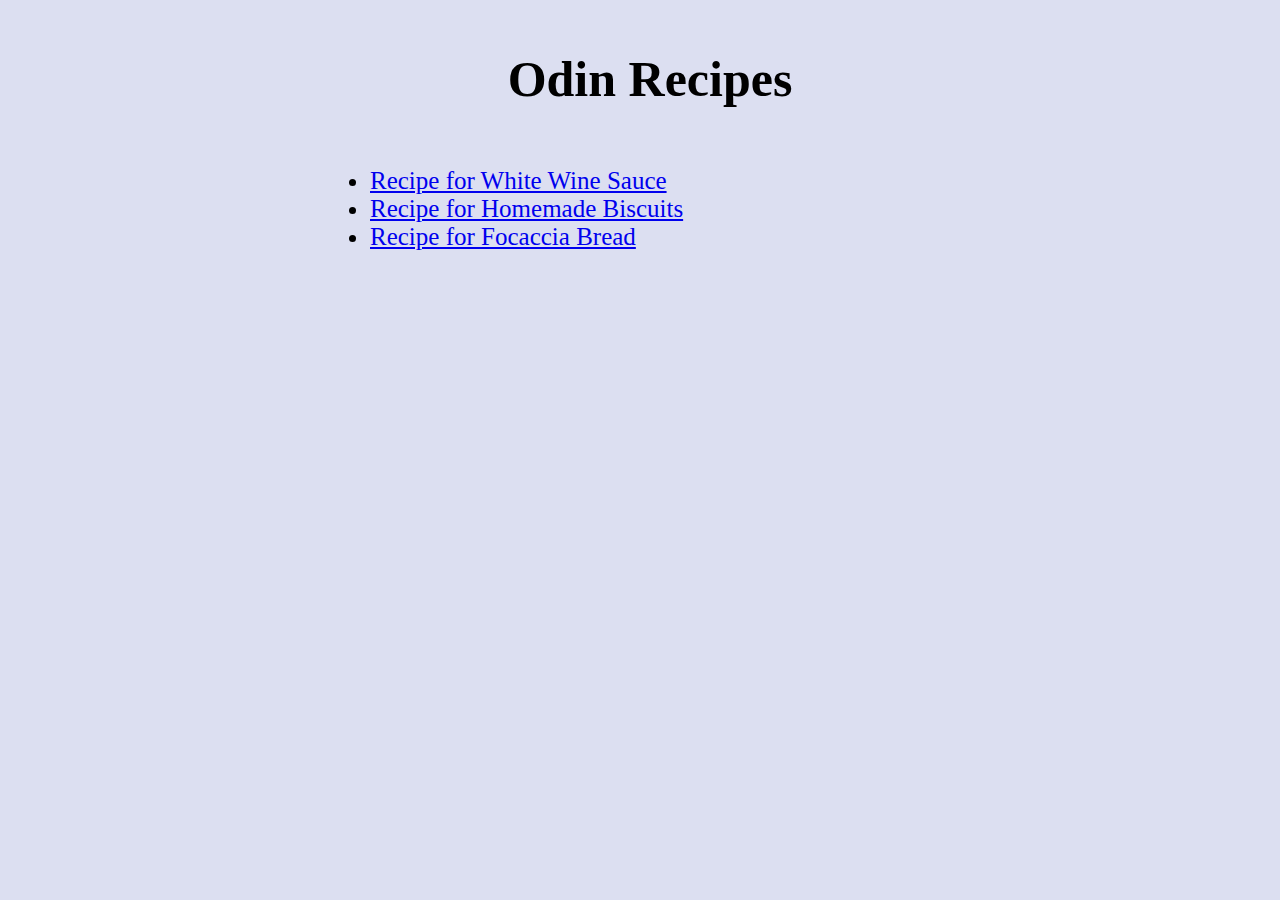
<file: index.html>
<!DOCTYPE html>
<html lang="en">
<head>
    <meta charset="UTF-8">
    <meta name="viewport" content="width=device-width, initial-scale=1.0">
    <title>Odin Recipes</title>
    <link rel="stylesheet" href="styles.css">
</head>
<body>
    <div class="content">
        <h1>Odin Recipes</h1>
        <div class="section">
            <ul>
                <li>
                    <a href="Pages/WhiteWineSauce.html">Recipe for White Wine Sauce</a>
                </li>
                <li>
                    <a href="Pages/Biscuits.html">Recipe for Homemade Biscuits</a>
                </li>
                <li>
                    <a href="Pages/Focaccia.html">Recipe for Focaccia Bread</a>
                </li>
            </ul>
        </div>
    </div>
</body>
</html>
</file>
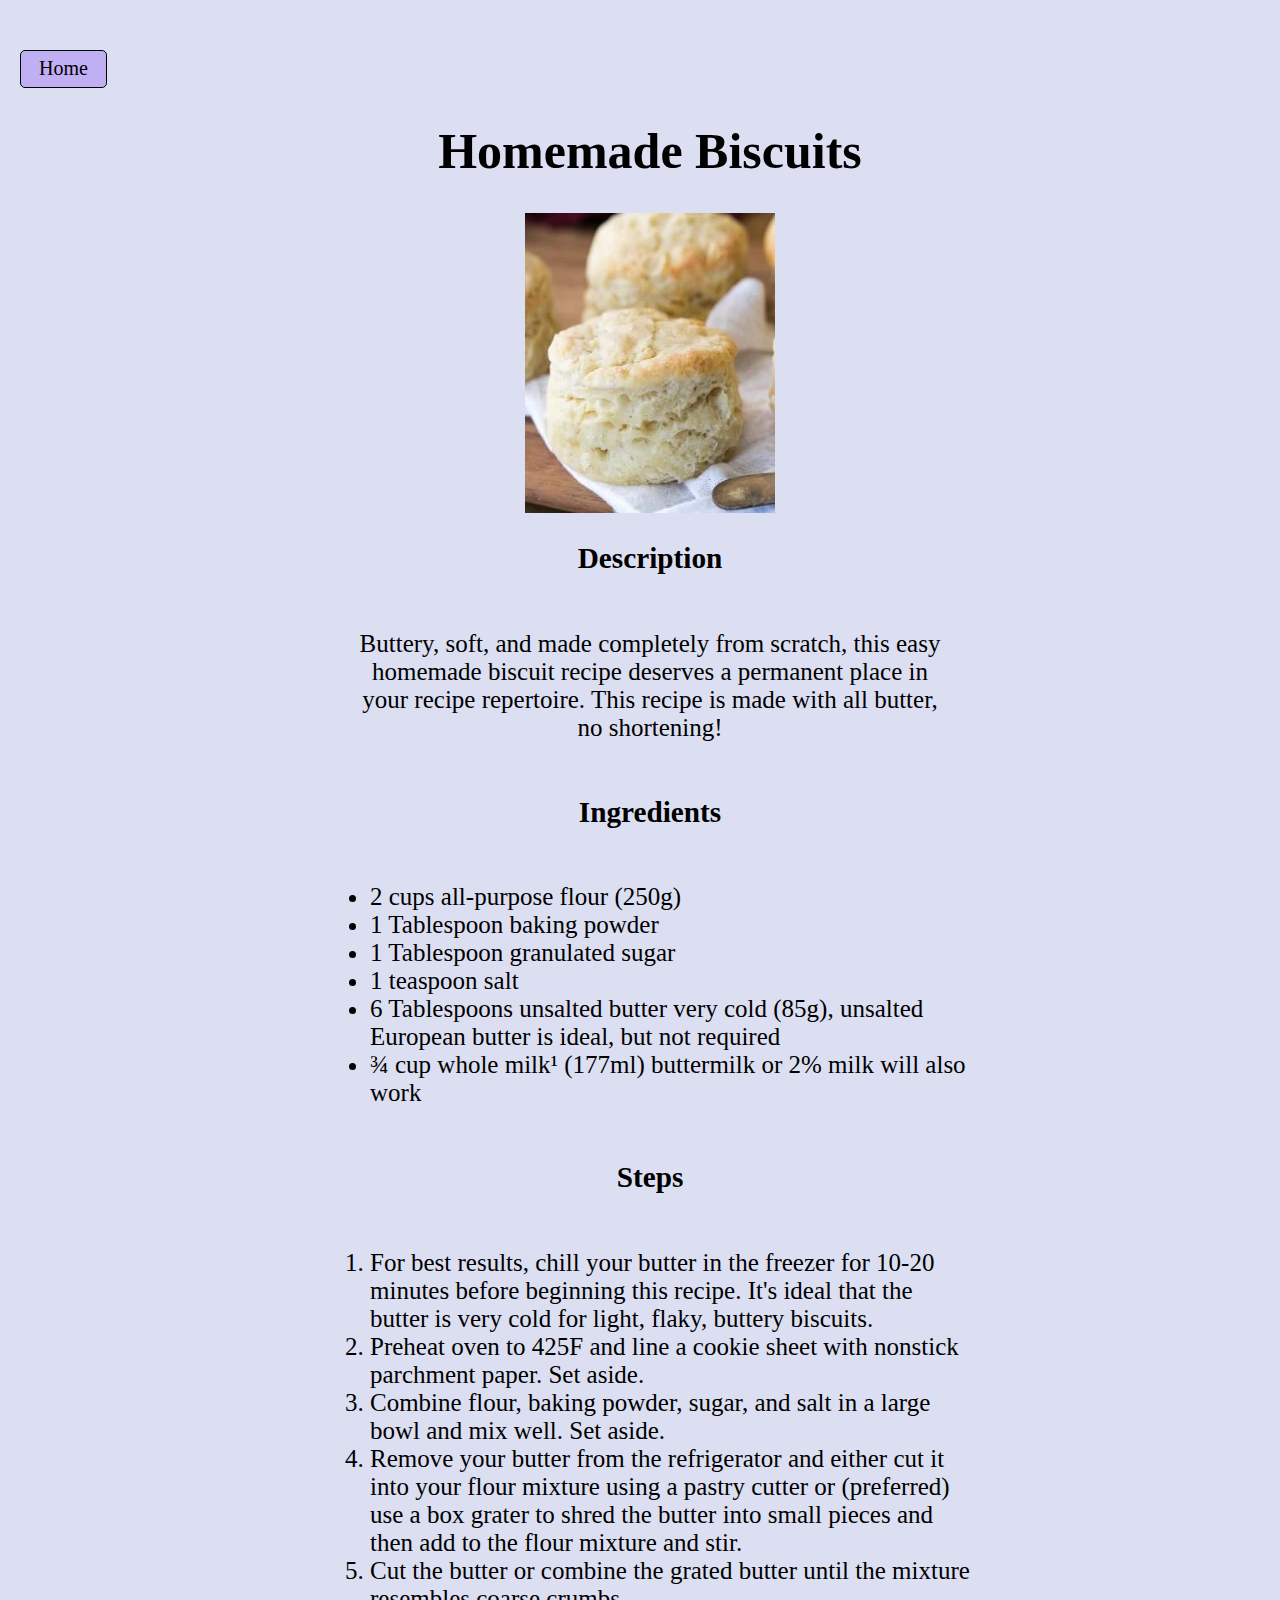
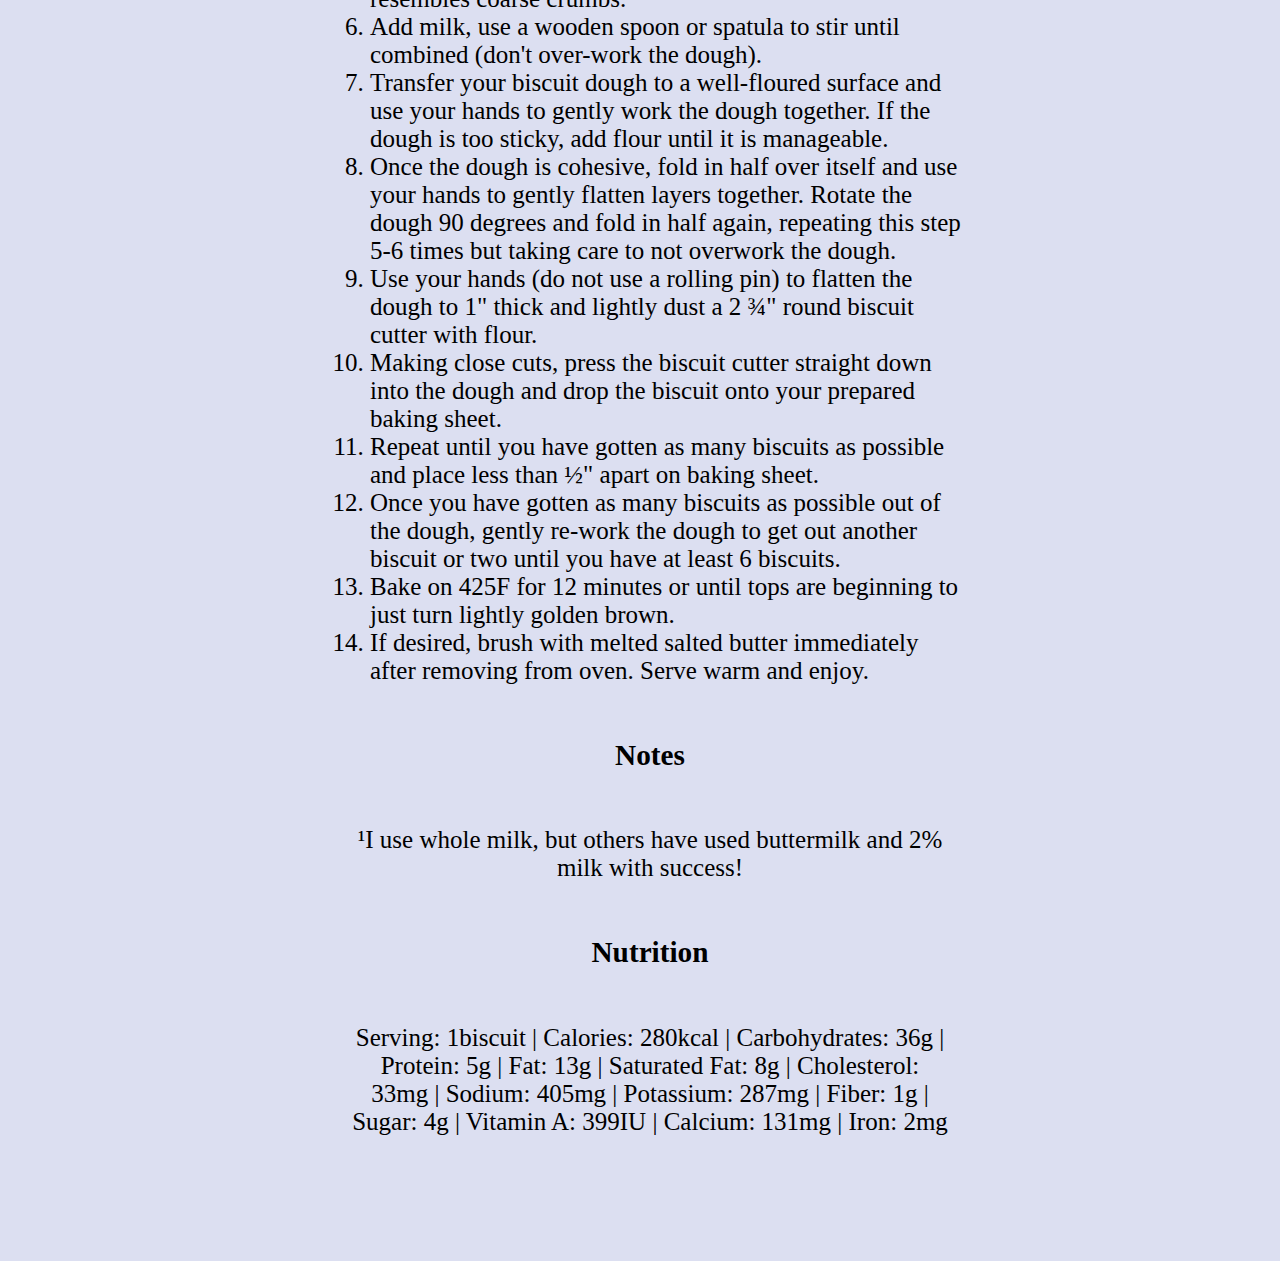
<file: Biscuits.html>
<!DOCTYPE html>
<html lang="en">
<head>
    <meta charset="UTF-8">
    <meta name="viewport" content="width=device-width, initial-scale=1.0">
    <title>Homemade Biscuits</title>
    <link rel="stylesheet" href="../styles.css">
</head>
<body>
    <div class="content">
        <div><a href="../index.html" class="btn">Home</a></div>
        <h1>Homemade Biscuits</h1>
        <div class="section">
            <img src="../Images/Biscuits.webp" alt="Pic of Homemade Biscuits">
        </div>
        <h3>Description</h3>
        <div class="section">
            <p>Buttery, soft, and made completely from scratch, this easy homemade biscuit recipe deserves a permanent place in your recipe repertoire. This recipe is made with all butter, no shortening! </p>
        </div>
        <h3>Ingredients</h3>
        <div class="section">
            <ul>
                <li>2 cups all-purpose flour (250g)</li>
                <li>1 Tablespoon baking powder</li>
                <li>1 Tablespoon granulated sugar</li>
                <li>1 teaspoon salt</li>
                <li>6 Tablespoons unsalted butter very cold (85g), unsalted European butter is ideal, but not required</li>
                <li>¾ cup whole milk¹ (177ml) buttermilk or 2% milk will also work</li>
            </ul>
        </div>
            <h3>Steps</h3>
            <div class="section">
                <ol>
                    <li>For best results, chill your butter in the freezer for 10-20 minutes before beginning this recipe. It's ideal that the butter is very cold for light, flaky, buttery biscuits.</li>
                    <li>Preheat oven to 425F and line a cookie sheet with nonstick parchment paper. Set aside.</li>                
                    <li>Combine flour, baking powder, sugar, and salt in a large bowl and mix well. Set aside.</li>
                    <li>Remove your butter from the refrigerator and either cut it into your flour mixture using a pastry cutter or (preferred) use a box grater to shred the butter into small pieces and then add to the flour mixture and stir.</li>
                    <li>Cut the butter or combine the grated butter until the mixture resembles coarse crumbs.</li>
                    <li>Add milk, use a wooden spoon or spatula to stir until combined (don't over-work the dough).</li>
                    <li>Transfer your biscuit dough to a well-floured surface and use your hands to gently work the dough together. If the dough is too sticky, add flour until it is manageable.</li>
                    <li>Once the dough is cohesive, fold in half over itself and use your hands to gently flatten layers together. Rotate the dough 90 degrees and fold in half again, repeating this step 5-6 times but taking care to not overwork the dough.</li>
                    <li>Use your hands (do not use a rolling pin) to flatten the dough to 1" thick and lightly dust a 2 ¾" round biscuit cutter with flour.</li>
                    <li>Making close cuts, press the biscuit cutter straight down into the dough and drop the biscuit onto your prepared baking sheet.</li>
                    <li>Repeat until you have gotten as many biscuits as possible and place less than ½" apart on baking sheet.</li>
                    <li>Once you have gotten as many biscuits as possible out of the dough, gently re-work the dough to get out another biscuit or two until you have at least 6 biscuits.</li>
                    <li>Bake on 425F for 12 minutes or until tops are beginning to just turn lightly golden brown.</li>
                    <li>If desired, brush with melted salted butter immediately after removing from oven. Serve warm and enjoy.</li>
                </ol>
            </div>
            <h3>Notes</h3>
            <div class="section">
                <p>¹I use whole milk, but others have used buttermilk and 2% milk with success!</p>
            </div>
            <h3>Nutrition</h3>
            <div class="section">
                <p>Serving: 1biscuit | Calories: 280kcal | Carbohydrates: 36g | Protein: 5g | Fat: 13g | Saturated Fat: 8g | Cholesterol: 33mg | Sodium: 405mg | Potassium: 287mg | Fiber: 1g | Sugar: 4g | Vitamin A: 399IU | Calcium: 131mg | Iron: 2mg
                </p>
            </div>

    </div>
</body>
</html>
</file>
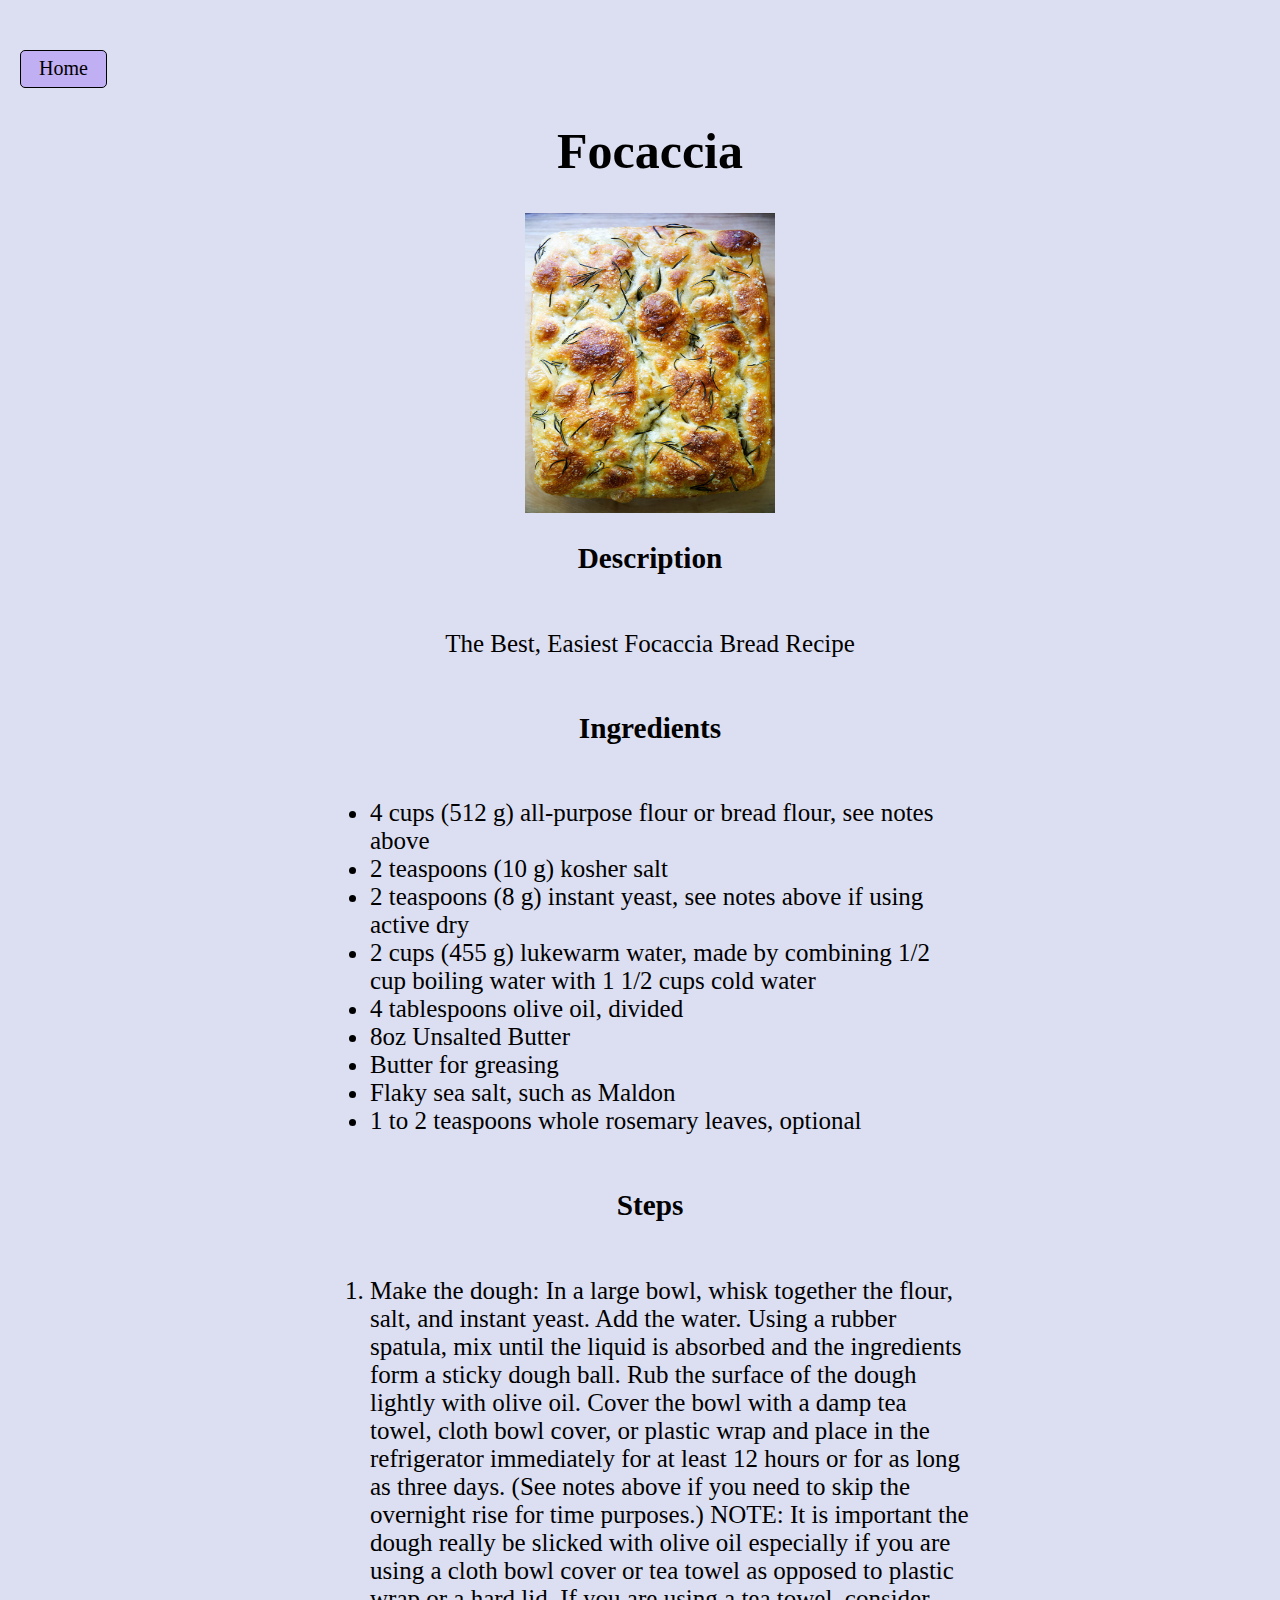
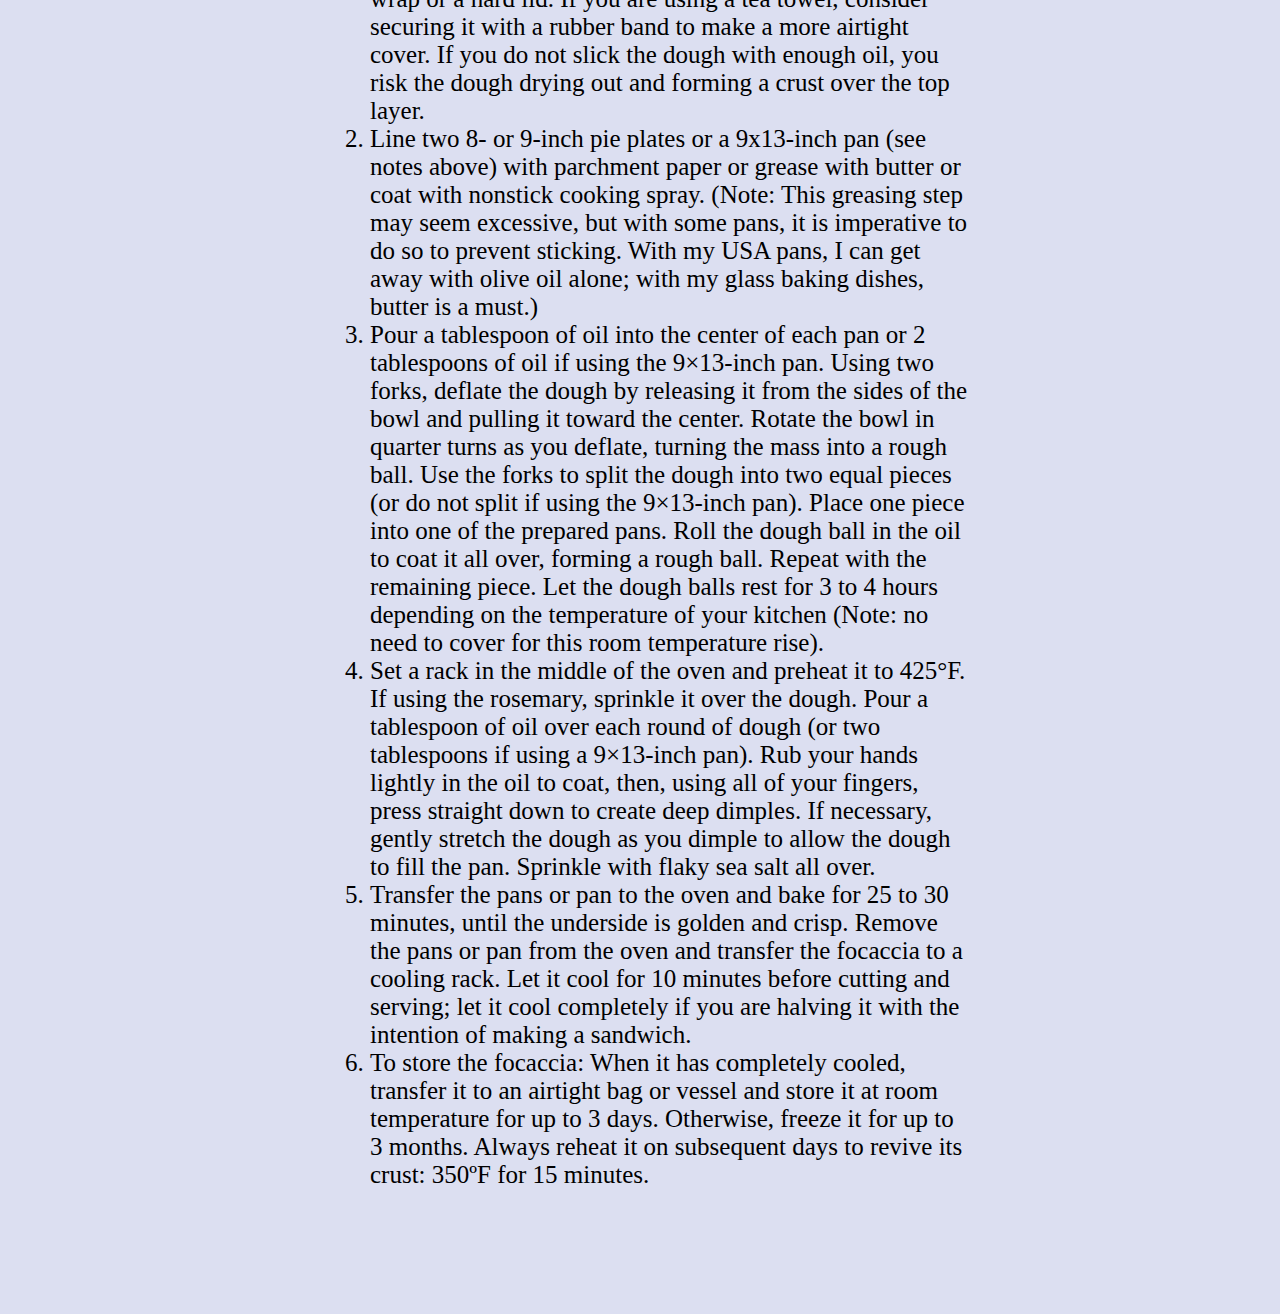
<file: Focaccia.html>
<!DOCTYPE html>
<html lang="en">
<head>
    <meta charset="UTF-8">
    <meta name="viewport" content="width=device-width, initial-scale=1.0">
    <title>Focaccia</title>
    <link rel="stylesheet" href="../styles.css">
</head>
<body>
    <div class="content">
        <div><a href="../index.html" class="btn">Home</a></div>
        <h1>Focaccia</h1>
        <div class="section">
            <img src="../Images/Focaccia.jpg" alt="Pic of Focaccia">
        </div>
        <h3>Description</h3>
        <div class="section">
            <p>	
                The Best, Easiest Focaccia Bread Recipe</p>
        </div>
        <h3>Ingredients</h3>
        <div class="section">
            <ul>
                <li>4 cups (512 g) all-purpose flour or bread flour, see notes above</li>
                <li>2 teaspoons (10 g) kosher salt</li>
                <li>2 teaspoons (8 g) instant yeast, see notes above if using active dry</li>
                <li>2 cups (455 g) lukewarm water, made by combining 1/2 cup boiling water with 1 1/2 cups cold water</li>
                <li>4 tablespoons olive oil, divided</li>
                <li>8oz Unsalted Butter</li>
                <li>Butter for greasing</li>
                <li>Flaky sea salt, such as Maldon</li>
                <li>1 to 2 teaspoons whole rosemary leaves, optional </li>
            </ul>
        </div>
            <h3>Steps</h3>
            <div class="section">
                <ol>
                    <li>Make the dough: In a large bowl, whisk together the flour, salt, and instant yeast. Add the water. Using a rubber spatula, mix until the liquid is absorbed and the ingredients form a sticky dough ball. Rub the surface of the dough lightly with olive oil. Cover the bowl with a damp tea towel, cloth bowl cover, or plastic wrap and place in the refrigerator immediately for at least 12 hours or for as long as three days. (See notes above if you need to skip the overnight rise for time purposes.) NOTE: It is important the dough really be slicked with olive oil especially if you are using a cloth bowl cover or tea towel as opposed to plastic wrap or a hard lid. If you are using a tea towel, consider securing it with a rubber band to make a more airtight cover. If you do not slick the dough with enough oil, you risk the dough drying out and forming a crust over the top layer.</li>
                    <li>Line two 8- or 9-inch pie plates or a 9x13-inch pan (see notes above) with parchment paper or grease with butter or coat with nonstick cooking spray. (Note: This greasing step may seem excessive, but with some pans, it is imperative to do so to prevent sticking. With my USA pans, I can get away with olive oil alone; with my glass baking dishes, butter is a must.)</li>
                    <li>Pour a tablespoon of oil into the center of each pan or 2 tablespoons of oil if using the 9×13-inch pan. Using two forks, deflate the dough by releasing it from the sides of the bowl and pulling it toward the center. Rotate the bowl in quarter turns as you deflate, turning the mass into a rough ball. Use the forks to split the dough into two equal pieces (or do not split if using the 9×13-inch pan). Place one piece into one of the prepared pans. Roll the dough ball in the oil to coat it all over, forming a rough ball. Repeat with the remaining piece. Let the dough balls rest for 3 to 4 hours depending on the temperature of your kitchen (Note: no need to cover for this room temperature rise).</li>
                    <li>Set a rack in the middle of the oven and preheat it to 425°F. If using the rosemary, sprinkle it over the dough. Pour a tablespoon of oil over each round of dough (or two tablespoons if using a 9×13-inch pan).  Rub your hands lightly in the oil to coat, then, using all of your fingers, press straight down to create deep dimples. If necessary, gently stretch the dough as you dimple to allow the dough to fill the pan. Sprinkle with flaky sea salt all over.</li>
                    <li>Transfer the pans or pan to the oven and bake for 25 to 30 minutes, until the underside is golden and crisp. Remove the pans or pan from the oven and transfer the focaccia to a cooling rack. Let it cool for 10 minutes before cutting and serving; let it cool completely if you are halving it with the intention of making a sandwich.</li>
                    <li>To store the focaccia: When it has completely cooled, transfer it to an airtight bag or vessel and store it at room temperature for up to 3 days. Otherwise, freeze it for up to 3 months. Always reheat it on subsequent days to revive its crust: 350ºF for 15 minutes.</li>
                </ol>
            </div>
    </div>
</body>
</html>
</file>
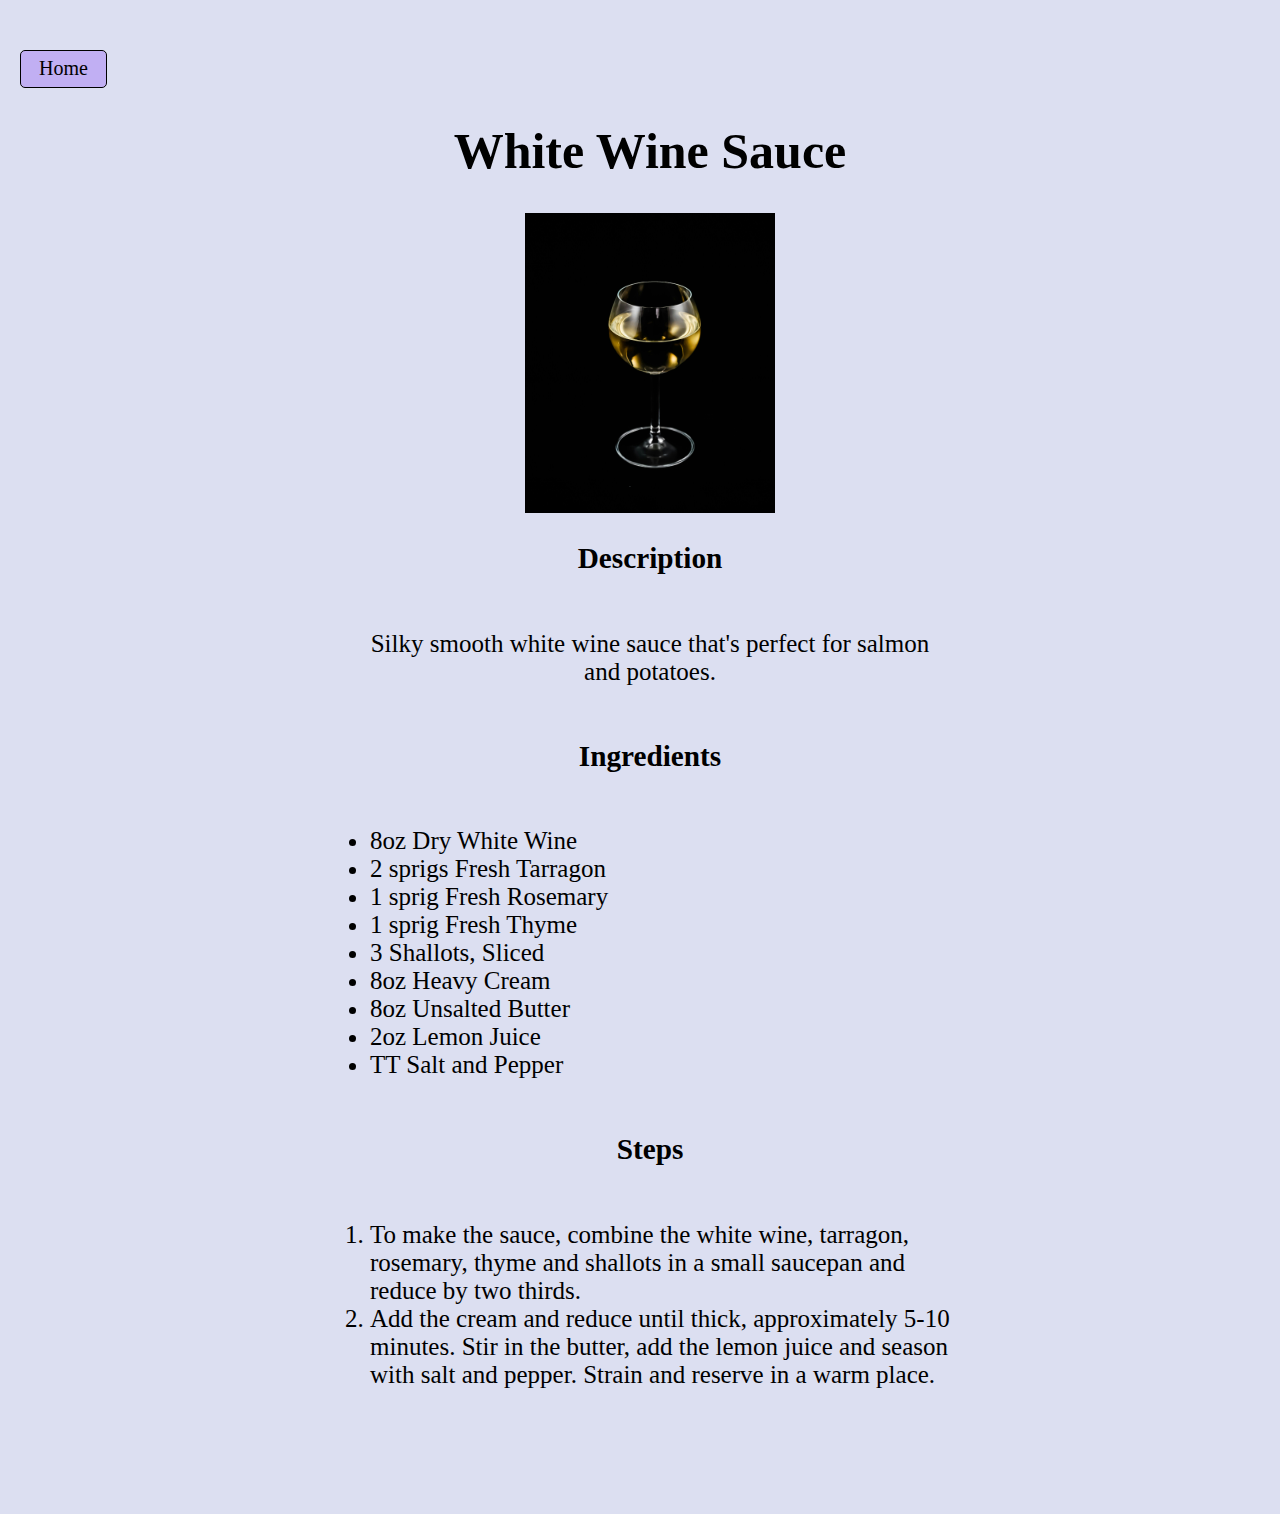
<file: WhiteWineSauce.html>
<!DOCTYPE html>
<html lang="en">
<head>
    <meta charset="UTF-8">
    <meta name="viewport" content="width=device-width, initial-scale=1.0">
    <title>White Wine Sauce</title>
    <link rel="stylesheet" href="../styles.css">
</head>
<body>
    <div class="content">
        <div><a href="../index.html" class="btn">Home</a></div>
        <h1>White Wine Sauce</h1>
        <div class="section">
            <img src="../Images/White Wine.jpeg" alt="Pic of White Wine">
        </div>
        <h3>Description</h3>
        <div class="section">
            <p>Silky smooth white wine sauce that's perfect for salmon and potatoes.</p>
        </div>
        <h3>Ingredients</h3>
        <div class="section">
            <ul>
                <li>8oz Dry White Wine</li>
                <li>2 sprigs Fresh Tarragon</li>
                <li>1 sprig Fresh Rosemary</li>
                <li>1 sprig Fresh Thyme</li>
                <li>3 Shallots, Sliced</li>
                <li>8oz Heavy Cream</li>
                <li>8oz Unsalted Butter</li>
                <li>2oz Lemon Juice</li>
                <li>TT Salt and Pepper</li>
            </ul>
        </div>
            <h3>Steps</h3>
            <div class="section">
                <ol>
                    <li>To make the sauce, combine the white wine, tarragon, rosemary, thyme and shallots in a small saucepan and reduce by two thirds.</li>
                    <li>Add the cream and reduce until thick, approximately 5-10 minutes. Stir in the butter, add the lemon juice and season with salt and pepper. Strain and reserve in a warm place.</li>
                </ol>
            </div>
    </div>
</body>
</html>
</file>
<file: styles.css>
body {
    background-color: rgb(220, 223, 241);
    font-size: 25px;
    margin: 50px 0px 100px 20px;
}
img {
    height: 300px;
    width: 250px;
}
p {
    width: 600px;
    justify-content: center;
    text-align: center;
}
ol,
ul {
    width: 600px;
}
h1,
h2,
h3,
.section {
    display: flex;
    justify-content: center;
    align-items: center;
}
.btn {
    font-size:  20px;
    width: 85px;
    height: 30px   ;
    display: block;
    text-decoration: none;
    color: black;
    background-color: rgba(103, 11, 250, 0.226);
    border: black 1px solid;
    border-radius: 5px;
    text-align: center;
    padding-top: 6px;
}
</file>
